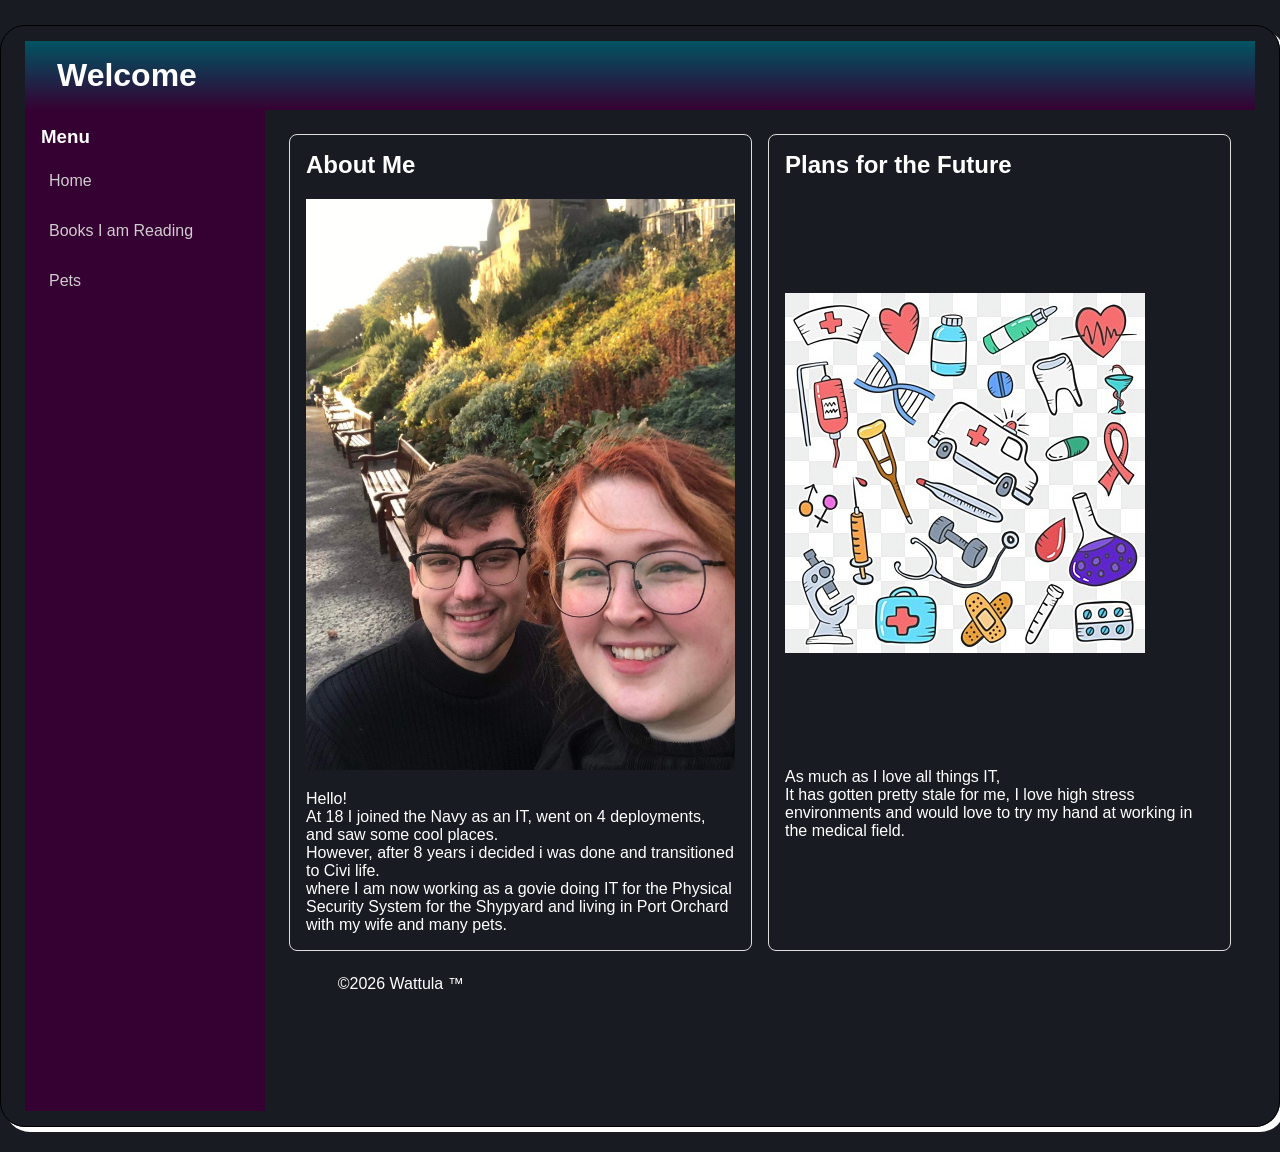
<file: index.html>
<!DOCTYPE html>
<html lang="en">

<head>
    <meta charset="UTF-8">
    <meta name="viewport" content="width=device-width, initial-scale=1.0">
    <title>My-Website</title>
    <link rel="stylesheet" href="./style/stylesheet.css">
</head>

<body>

    <header>
        <h1>Welcome</h1>
    </header>

    <div class="container">
        <!-- Sidebar Nav-->
        <aside class="sidebar">
            <h3>Menu</h3>
            <a href="./index.html">Home</a>
            <a href="./book.html">Books I am Reading</a>
            <a href="./Pets.html">Pets</a>
        </aside>

        <main class="main">
            <!-- Class Books Panel-->
            <div class="Panel">
                <h2>About Me</h2>
                <img src="./Us.JPG" alt="Us.JPG">
                <p>
                    Hello! <br>
                    At 18 I joined the Navy as an IT, went on 4 deployments, and saw some cool places. <br>
                    However, after 8 years i decided i was done and transitioned to Civi life. <br>
                    where I am now working as a govie doing IT for the Physical Security System for the Shypyard and living in Port Orchard with my wife and many pets.
                </p>
            </div>
            <div class="Panel">
                <h2>Plans for the Future</h2>
                <img src="./medical.png" alt="medical">
                <p>
                    As much as I love all things IT,<br>
                    It has gotten pretty stale for me, I love high stress environments and would love to try my hand at working in the medical field.
                </p>


            </div>

            <!-- copyright and trademark-->
            <footer>
                <p>&copy;2026 Wattula &trade;</p>
            </footer>

        </main>
    </div>
</body>

</html>
</file>
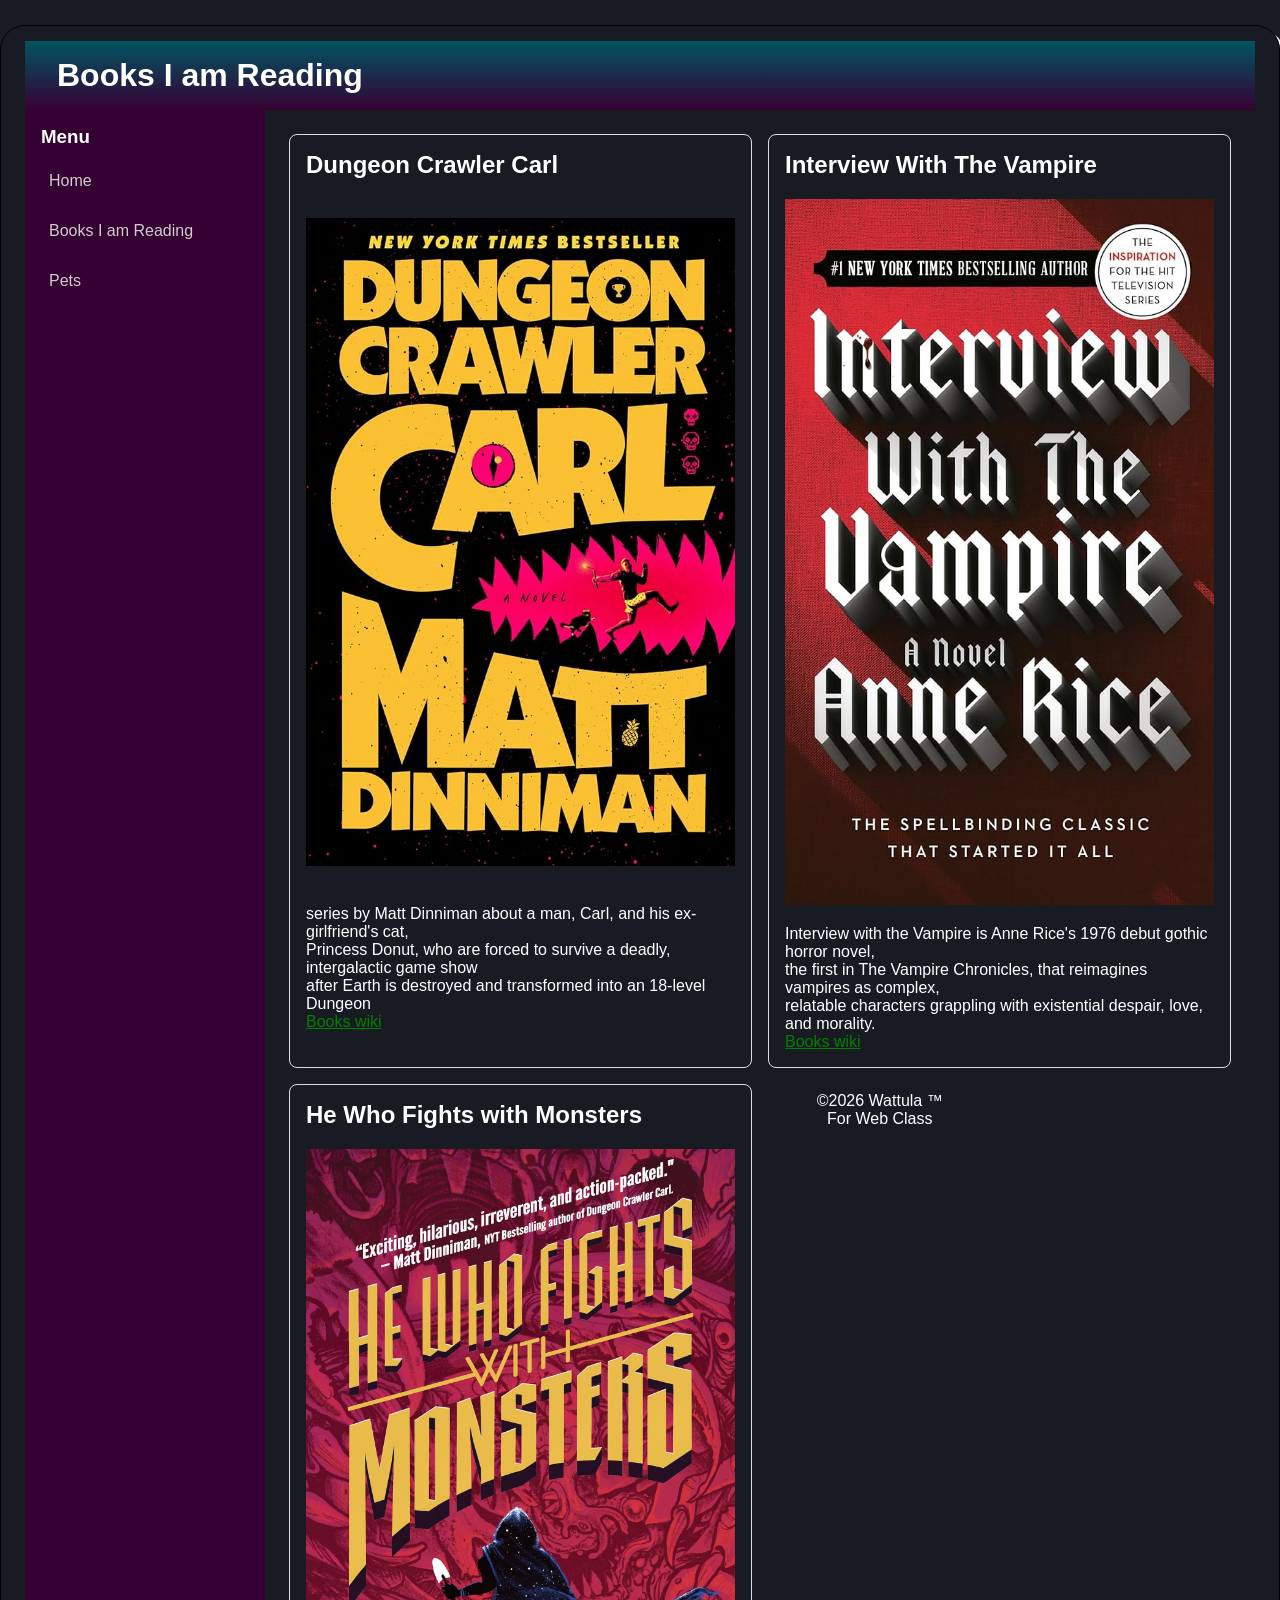
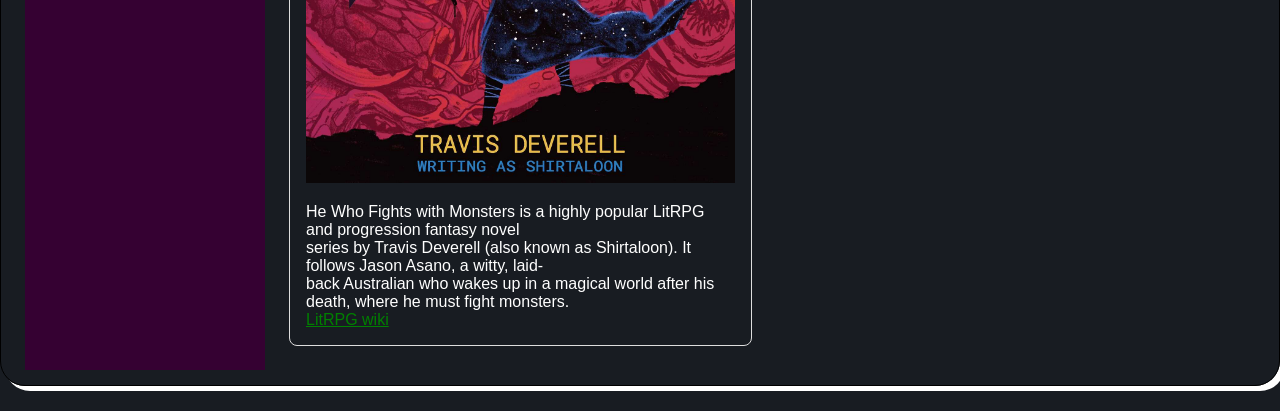
<file: book.html>
<!DOCTYPE html>
<html lang="en">

<head>
    <meta charset="UTF-8">
    <meta name="viewport" content="width=device-width, initial-scale=1.0">
    <title>My-Books</title>
    <link rel="stylesheet" href="./style/stylesheet.css">
</head>

<body>

    <header>
        <h1>Books I am Reading</h1>
    </header>

    <div class="container">
        <!-- Sidebar Nav-->
        <aside class="sidebar">
            <h3>Menu</h3>
            <a href="./index.html">Home</a>
            <a href="./book.html">Books I am Reading</a>
            <a href="./Pets.html">Pets</a>
        </aside>
        <!-- main-->
        <main class="main">
            <!-- Class Books List currently commeted out for column placement
            <div class="Books List">
                <h2>Books</h2>
            </div> -->
            <!-- Class Panel-->
            <div class="Panel">
                <h2>Dungeon Crawler Carl</h2>
                <img src="./DCC.jpg" alt="Dungeon Crawler Carl">
                <p>
                    series by Matt Dinniman about a man, Carl, and his ex-girlfriend's cat, <br>
                    Princess Donut, who are forced to survive a deadly, intergalactic game show <br>
                    after Earth is destroyed and transformed into an 18-level Dungeon <br>
                    <a href="https://en.wikipedia.org/wiki/Dungeon_Crawler_Carl" target="_blank">Books wiki</a>
                </p>
            </div>
            <div class="Panel">
                <h2>Interview With The Vampire</h2>
                <img src="./Interview With The Vampire.jpg" alt="Interview With The Vampire">
                <p>
                    Interview with the Vampire is Anne Rice's 1976 debut gothic horror novel, <br>
                    the first in The Vampire Chronicles, that reimagines vampires as complex, <br>
                    relatable characters grappling with existential despair, love, and morality.<br>
                    <a href="https://en.wikipedia.org/wiki/Interview_with_the_Vampire" target="_blank">Books wiki</a>
                </p>


            </div>
            <div class="Panel">
                <h2>He Who Fights with Monsters</h2>
                <img src="./He Who Fights with Monsters.jpg" alt="He Who Fights with Monsters">
                <p>
                    He Who Fights with Monsters is a highly popular LitRPG and progression fantasy novel <br>
                    series by Travis Deverell (also known as Shirtaloon). It follows Jason Asano, a witty, laid- <br>
                    back Australian who wakes up in a magical world after his death, where he must fight monsters.<br>
                    <a href="https://en.wikipedia.org/wiki/LitRPG" target="_blank">LitRPG wiki</a>
                </p>


            </div>



            <!-- copyright and trademark-->
            <footer>
                <p>&copy;2026 Wattula &trade;</p>
                <p>For Web Class</p>
            </footer>

        </main>
    </div>
</body>

</html>
</file>
<file: style/stylesheet.css>
/*
Base Reset
*/

@media screen and (max-width: 480px) and (min-width: 320px) {
    body {
        width: 80%;
    }

}

* {
    box-sizing: border-box;
    margin: 0;
    padding: 0;
    font-family: Arial, sans-serif;
}

/*
Page Background, Margin, padding and border
*/
body {
    background: rgb(24, 28, 34);
    color: white;
    margin: 25px auto;
    padding: 15px 1.5em;
    border: 1px solid black;
    border-radius: 25px;
    box-shadow: 5px 5px 0 0
}

/*
Header
*/

header {
    background: linear-gradient(to top, #350132, #015463);
    color: rgb(255, 255, 255);
    padding: 1rem 2rem;
}

/*
SideBar and Main
*/

.container {
    display: grid;
    grid-template-columns: 240px 1fr;
    min-height: 100vh;
}

/*
Sidebar styling
*/

.sidebar {
    background: rgb(53, 1, 50);
    color: rgb(255, 255, 255);
    padding: 1rem;
    display: flex;
    flex-direction: column;
    gap: 1rem;

}

.sidebar a {
    color: rgb(207, 205, 205);
    text-decoration: none;
    padding: .5rem;
    border-radius: 6px;
}

.sidebar a:hover {
    background: rgb(95, 149, 248);
    transform: scale(1.1);
    color: white;
}

/*
image Size
*/
img {
    max-width: 100%;
    height: auto;
}

/*
Main Dashboard
*/

.main {
    padding: 1.5rem;

    display: grid;
    grid-template-columns: repeat(3, 1fr);
    grid-auto-rows: minmax(120px, auto);
    gap: 1rem;
}


/*Panel */
.Panel {
    display: grid;
    grid-template-columns: repeat(auto-fill, minmax(250px, 1fr));
    gap: 20px;
}

.Panel {
    background-color: rgb(24, 28, 34);
    border: 1px solid #ddd;
    border-radius: 8px;
    padding: 16px;
}

/*
footer
*/
footer {
    grid-column: span 3;
    text-align: center;
    padding: .5rem;
    color: white;
}

footer+p {
    grid-column: span 3;
    text-align: left;
    padding: 2rem;
    color: rgb(122, 122, 122);
}

a[href^="https://"] {
    color: green;
}



/*Scaling for screen */
@media (min-width: 480px) {
    .main {
        grid-template-columns: repeat(12, [col-start] 1fr);
    }

    .Panel:nth-child(odd) {
        grid-column: col-start / span 6;
    }

    .Panel:nth-child(even) {
        grid-column: 7 / span 6;
    }

}

@media (max-width: 480px) {
    .main {
        grid-template-columns: 1fr;
    }

    .Panel {
        grid-column: 1fr;
    }

    .Panel {
        grid-column: 1fr;
    }
}
</file>
